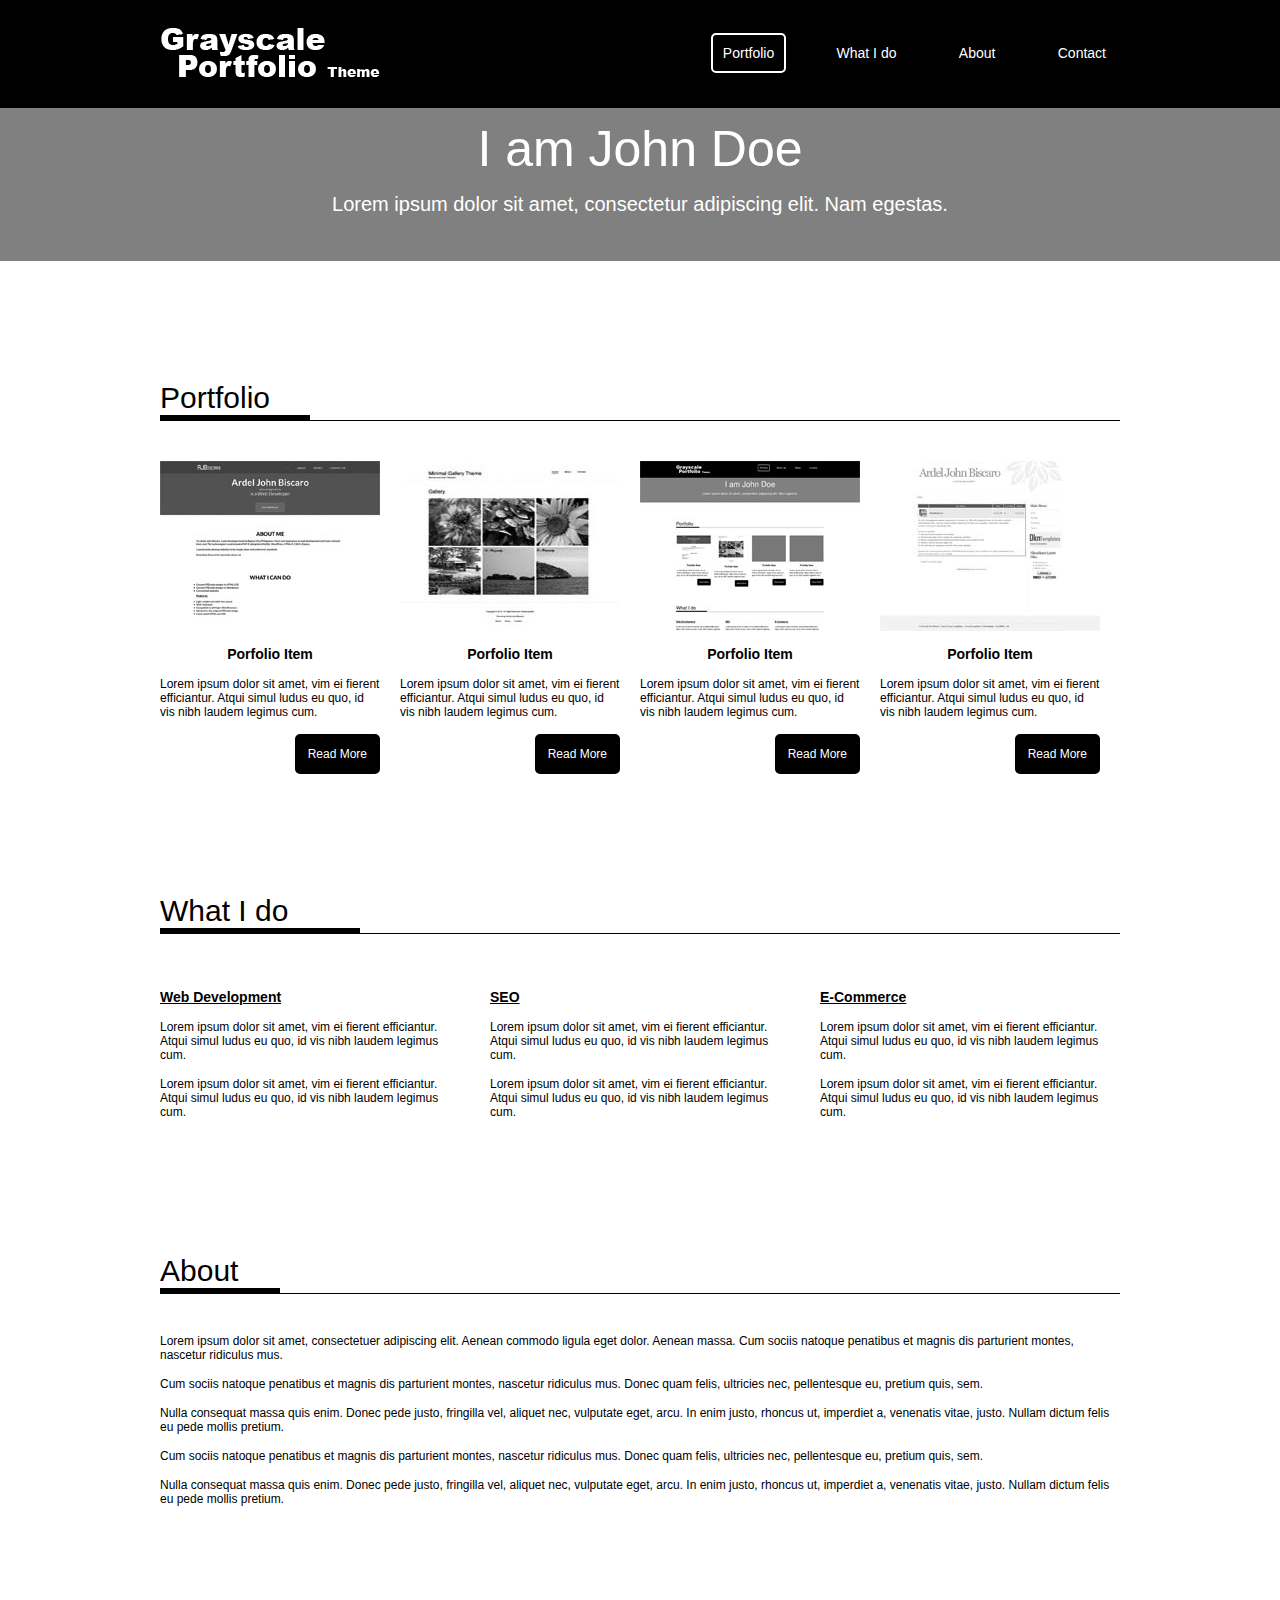
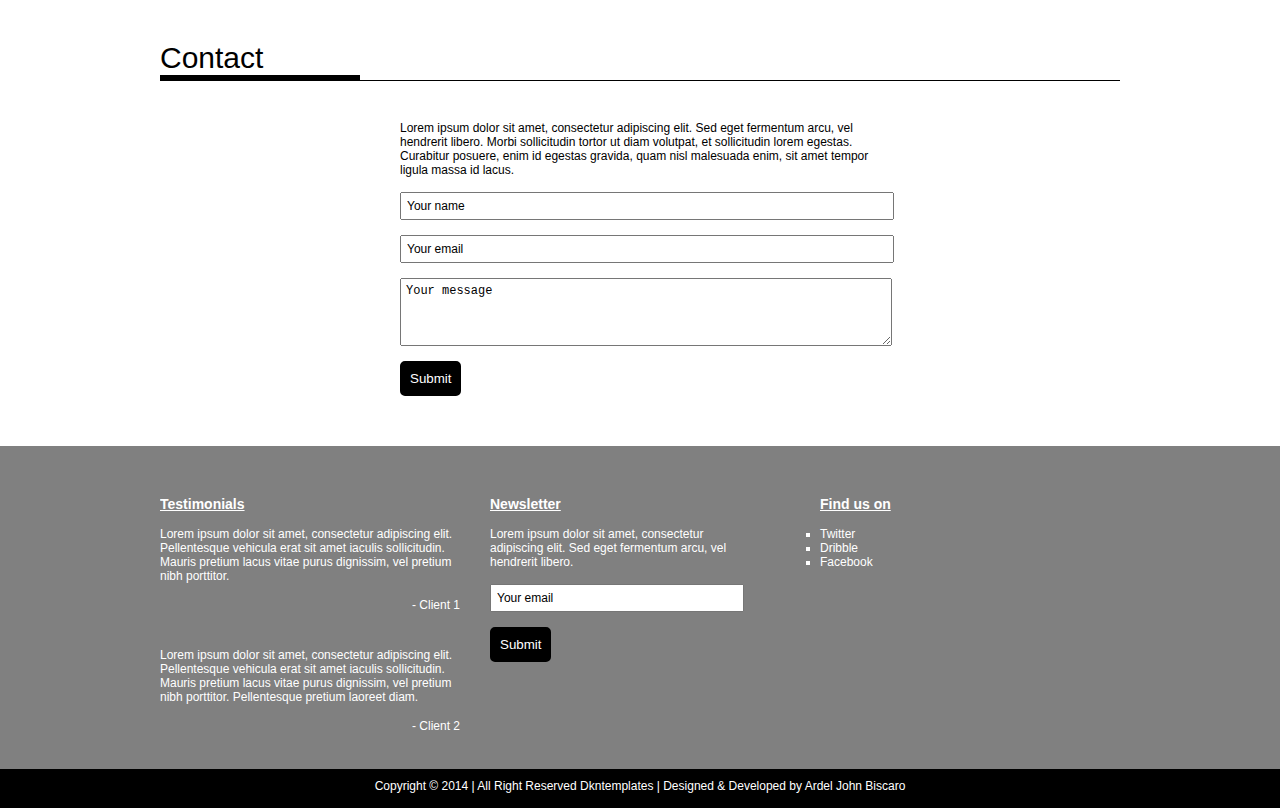
<file: index.html>
<!DOCTYPE html>
<!--[if IE 7]><html class="ie ie7" lang="en"><![endif]-->
<!--[if IE 8]><html class="ie ie8" lang="en"><![endif]-->
<!--[if !(IE 7) | !(IE 8)]><!--><html lang="en"><!--<![endif]-->
<head>
    <meta http-equiv="Content-Type" content="text/html; charset=UTF-8" />
    <meta name="description" content="Project Description" />
    <meta name="keywords" content="Project Keywords" />
    <meta name="viewport" content="width=device-width, initial-scale=1, maximum-scale=1">
    <title>Grayscale Portfolio Theme</title>	
    <link href="css/style.css" rel="stylesheet" type="text/css" />		
    <link href="css/responsive.css" rel="stylesheet" type="text/css" />			
 	<!--[if IE]><script src="http://html5shiv.googlecode.com/svn/trunk/html5.js"></script><![endif]-->
	<script src="http://ajax.googleapis.com/ajax/libs/jquery/1.10.2/jquery.min.js" type="text/javascript"></script>
	<script type="text/javascript" charset="utf-8" src="js/jquery.scrollTo.js"></script>
	<script type="text/javascript" charset="utf-8" src="js/jquery.nav.js"></script>
</head>

<body>
	
	<header id="masthead">
		<div class="container">
			<a href="index.html" class="logo">
				<img src="images/logo.png">
			</a>
			<nav class="top-nav">
				<a href="#" class="toggle"><img src="images/btn-utility-menu.png" alt="Menu" /></a>
				<ul id="navigation">
					<li class="current"><a href="#portfolio">Portfolio</a></li>
					<li><a href="#service">What I do</a></li>
					<li><a href="#about">About</a></li>
					<li class="last"><a href="#contact">Contact</a></li>
				</ul>
			</nav>
		</div>
	</header><!-- end #masthead -->

	<div id="main-content" class="clearfix">

		<section id="banner" class="section-space">
			<div class="container">
				<h1 class="txt-center">I am John Doe</h1>
				<p class="txt-center">Lorem ipsum dolor sit amet, consectetur adipiscing elit. Nam egestas.</p>			
			</div>
		</section>
		
		<section id="portfolio" class="clearfix section-space">
			<div class="container">
				<h2>Portfolio</h2>
				<div class="sect-line"></div>
				<div class="col-4 porfolio-box">
					<div class="portfolio-inner">
						<img src="images/portfolio-1.jpg" alt="">
						<h3 class="txt-center"><strong>Porfolio Item</strong></h3>
						<p>Lorem ipsum dolor sit amet, vim ei fierent efficiantur. Atqui simul ludus eu quo, id vis nibh laudem legimus cum.</p>
						<a href="portfolio-1.html">Read More</a>				
					</div>
				</div>
				<div class="col-4 porfolio-box">
					<div class="portfolio-inner">
						<img src="images/portfolio-2.jpg" alt="">
						<h3 class="txt-center"><strong>Porfolio Item</strong></h3>
						<p>Lorem ipsum dolor sit amet, vim ei fierent efficiantur. Atqui simul ludus eu quo, id vis nibh laudem legimus cum.</p>
						<a href="portfolio-2.html">Read More</a>							
					</div>
				</div>
				<div class="col-4 porfolio-box">
					<div class="portfolio-inner">
						<img src="images/portfolio-3.jpg" alt="">
						<h3 class="txt-center"><strong>Porfolio Item</strong></h3>
						<p>Lorem ipsum dolor sit amet, vim ei fierent efficiantur. Atqui simul ludus eu quo, id vis nibh laudem legimus cum.</p>
						<a href="portfolio-3.html">Read More</a>
					</div>
				</div>
				<div class="col-4 porfolio-box">
					<div class="portfolio-inner last">
						<img src="images/portfolio-4.jpg" alt="">
						<h3 class="txt-center"><strong>Porfolio Item</strong></h3>
						<p>Lorem ipsum dolor sit amet, vim ei fierent efficiantur. Atqui simul ludus eu quo, id vis nibh laudem legimus cum.</p>
						<a href="portfolio-4.html">Read More</a>				
					</div>
				</div>
			</div>
		</section>
		
		<section id="service" class="clearfix section-space">
			<div class="container">
				<h2>What I do</h2>
				<div class="sect-line"></div>
				
				<div class="col-3">
					<h3><strong>Web Development</strong></h3>
					<p>Lorem ipsum dolor sit amet, vim ei fierent efficiantur. Atqui simul ludus eu quo, id vis nibh laudem legimus cum.</p>
					<p>Lorem ipsum dolor sit amet, vim ei fierent efficiantur. Atqui simul ludus eu quo, id vis nibh laudem legimus cum.</p>
					</div>
				<div class="col-3">
					<h3><strong>SEO</strong></h3>
					<p>Lorem ipsum dolor sit amet, vim ei fierent efficiantur. Atqui simul ludus eu quo, id vis nibh laudem legimus cum.</p>
					<p>Lorem ipsum dolor sit amet, vim ei fierent efficiantur. Atqui simul ludus eu quo, id vis nibh laudem legimus cum.</p>
				</div>
				<div class="col-3 last">
					<h3><strong>E-Commerce</strong></h3>
					<p>Lorem ipsum dolor sit amet, vim ei fierent efficiantur. Atqui simul ludus eu quo, id vis nibh laudem legimus cum.</p>
					<p>Lorem ipsum dolor sit amet, vim ei fierent efficiantur. Atqui simul ludus eu quo, id vis nibh laudem legimus cum.</p>
				</div>
			</div>
		</section>
		
		<section id="about" class="clearfix section-space">
			<div class="container">
				<h2>About</h2>
				<div class="sect-line"></div>
				<p>Lorem ipsum dolor sit amet, consectetuer adipiscing elit. Aenean commodo ligula eget dolor. Aenean massa. Cum sociis natoque penatibus et magnis dis parturient montes, nascetur ridiculus mus.</p>
				<p>Cum sociis natoque penatibus et magnis dis parturient montes, nascetur ridiculus mus. Donec quam felis, ultricies nec, pellentesque eu, pretium quis, sem.</p>
				<p>Nulla consequat massa quis enim. Donec pede justo, fringilla vel, aliquet nec, vulputate eget, arcu. In enim justo, rhoncus ut, imperdiet a, venenatis vitae, justo. Nullam dictum felis eu pede mollis pretium.</p>
				<p>Cum sociis natoque penatibus et magnis dis parturient montes, nascetur ridiculus mus. Donec quam felis, ultricies nec, pellentesque eu, pretium quis, sem.</p>
				<p>Nulla consequat massa quis enim. Donec pede justo, fringilla vel, aliquet nec, vulputate eget, arcu. In enim justo, rhoncus ut, imperdiet a, venenatis vitae, justo. Nullam dictum felis eu pede mollis pretium.</p>
			</div>
		</section>
		
		<section id="contact" class="clearfix section-space">
			<div class="container">
				<h2>Contact</h2>
				<div class="sect-line"></div>
				<form class="form" action="#" method="post">
					<p>Lorem ipsum dolor sit amet, consectetur adipiscing elit. Sed eget fermentum arcu, vel hendrerit libero. Morbi sollicitudin tortor ut diam volutpat, et sollicitudin lorem egestas. Curabitur posuere, enim id egestas gravida, quam nisl malesuada enim, sit amet tempor ligula massa id lacus.</p>
					<p><input type="text" id="name" value="Your name" /></p>
					<p><input type="text" id="email" value="Your email" /></p>
					<p><textarea class="contact-msg" rows="4" cols="40">Your message</textarea></p>
					<input type="submit" value="Submit" />
				</form>
			</div>
		</section>
		
		<section id="widgets" class="clearfix">
			<div class="container">
				<div class="col-3">
					<h3><strong>Testimonials</strong></h3>
					<div class="testimonial">
						<p>Lorem ipsum dolor sit amet, consectetur adipiscing elit. Pellentesque vehicula erat sit amet iaculis sollicitudin. Mauris pretium lacus vitae purus dignissim, vel pretium nibh porttitor. </p>
						<p class="client">- Client 1</p>
					</div>
					<div class="testimonial">
						<p>Lorem ipsum dolor sit amet, consectetur adipiscing elit. Pellentesque vehicula erat sit amet iaculis sollicitudin. Mauris pretium lacus vitae purus dignissim, vel pretium nibh porttitor. Pellentesque pretium laoreet diam. </p>
						<p class="client">- Client 2</p>
					</div>
				</div>
				<div class="col-3">
					<h3><strong>Newsletter</strong></h3>
					<form class="form" action="#" method="post">
						<p>Lorem ipsum dolor sit amet, consectetur adipiscing elit. Sed eget fermentum arcu, vel hendrerit libero.</p>
						<p><input type="text" id="email" value="Your email" /></p>
						<input type="submit" value="Submit" />
					</form>
				</div>
				<div class="col-3 last">
					<h3><strong>Find us on</strong></h3>
					<ul>
						<li><a href="#">Twitter</a></li>
						<li><a href="#">Dribble</a></li>
						<li><a href="#">Facebook</a></li>
					</ul>
				</div>

			</div>
		</section>
		
	</div><!-- end #main-content -->

	<footer id="mastfoot" class="clearfix">
		<div class="container">
			<p class="copyright txt-center">Copyright &copy; 2014 | All Right Reserved <a href="http://dkntemplates.com" target="_blank">Dkntemplates</a> | Designed & Developed by <a href="http://ajbiscaro.com">Ardel John Biscaro</a></p>
		</div>
	</footer>
	
	<script type="text/javascript">
		$(document).ready(function(){
		  $('#navigation').onePageNav({
			  currentClass: 'current',
			  scrollOffset: 0
		  });
		  $('.top-nav .toggle').click(function(){
			$('#navigation').slideToggle();
				return false;
		  });
		});
	</script>
	
</body>
</html>
</file>
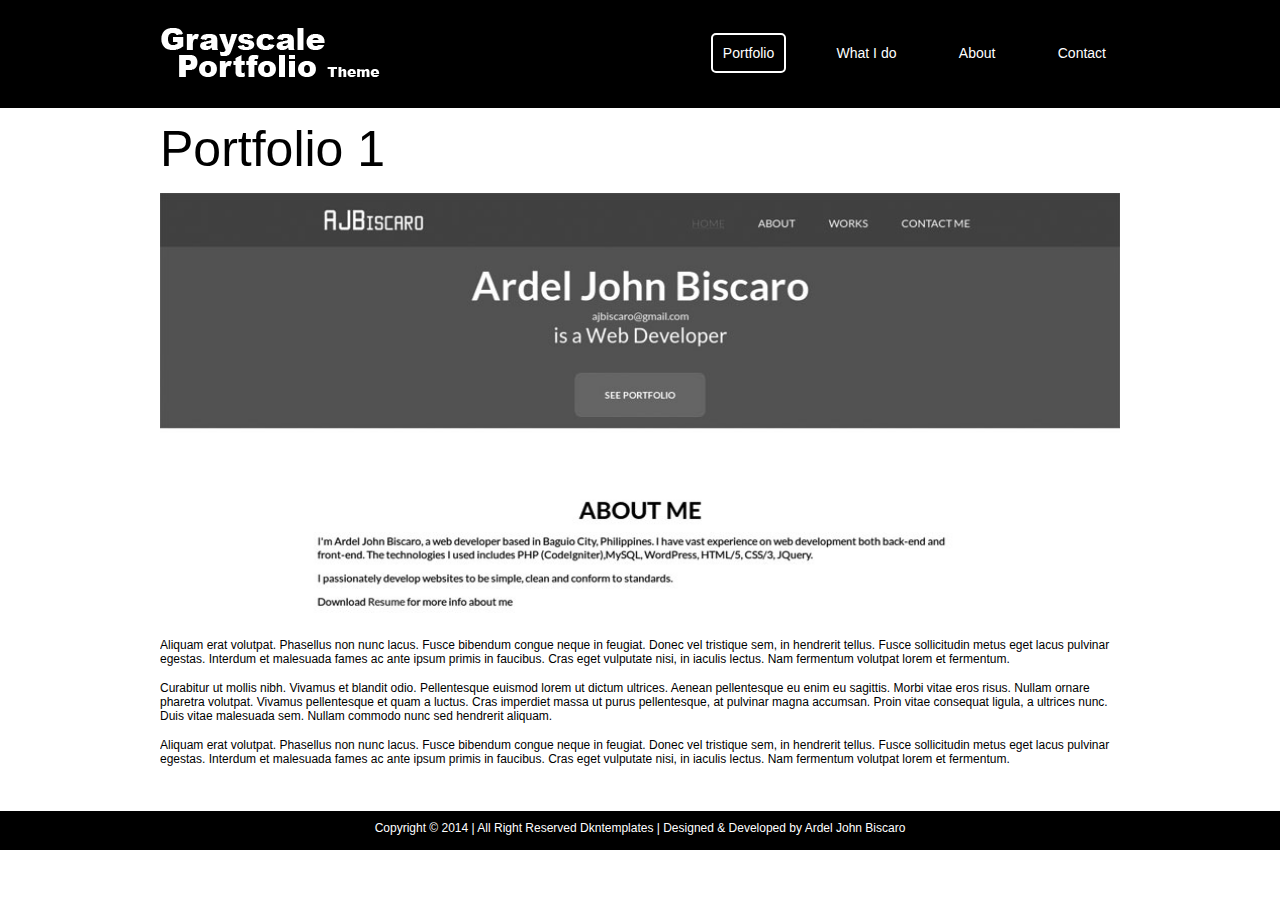
<file: portfolio-1.html>
<!DOCTYPE html>
<!--[if IE 7]><html class="ie ie7" lang="en"><![endif]-->
<!--[if IE 8]><html class="ie ie8" lang="en"><![endif]-->
<!--[if !(IE 7) | !(IE 8)]><!--><html lang="en"><!--<![endif]-->
<head>
    <meta http-equiv="Content-Type" content="text/html; charset=UTF-8" />
    <meta name="description" content="Project Description" />
    <meta name="keywords" content="Project Keywords" />
    <meta name="viewport" content="width=device-width, initial-scale=1, maximum-scale=1">
 	 <title>Grayscale Portfolio Theme</title>		
    <link href="css/style.css" rel="stylesheet" type="text/css" />	
	 <link href="css/responsive.css" rel="stylesheet" type="text/css" />
	 <script src="http://ajax.googleapis.com/ajax/libs/jquery/1.10.2/jquery.min.js" type="text/javascript"></script>
 	 <!--[if IE]><script src="http://html5shiv.googlecode.com/svn/trunk/html5.js"></script><![endif]-->
</head>

<body>
	
	<header id="masthead">
		<div class="container">
			<a href="index.html" class="logo">
				<img src="images/logo.png">
			</a>
			<nav class="top-nav">
				<a href="#" class="toggle"><img src="images/btn-utility-menu.png" alt="Menu" /></a>
				<ul id="navigation">
					<li class="current"><a href="index.html#portfolio">Portfolio</a></li>
					<li><a href="index.html#service">What I do</a></li>
					<li><a href="index.html#about">About</a></li>
					<li class="last"><a href="index.html#contact">Contact</a></li>
				</ul>
			</nav>
		</div>
	</header><!-- end #masthead -->

	<div id="main-content" class="clearfix section-space">
		<div class="port-page">		
			<div class="container">
				<h1>Portfolio 1</h1>
				<p><img src="images/portfolio-1-solo.jpg" alt=""></p>	
				<p>Aliquam erat volutpat. Phasellus non nunc lacus. Fusce bibendum congue neque in feugiat. Donec vel tristique sem, in hendrerit tellus. Fusce sollicitudin metus eget lacus pulvinar egestas. Interdum et malesuada fames ac ante ipsum primis in faucibus. Cras eget vulputate nisi, in iaculis lectus. Nam fermentum volutpat lorem et fermentum. </p>
				<p>Curabitur ut mollis nibh. Vivamus et blandit odio. Pellentesque euismod lorem ut dictum ultrices. Aenean pellentesque eu enim eu sagittis. Morbi vitae eros risus. Nullam ornare pharetra volutpat. Vivamus pellentesque et quam a luctus. Cras imperdiet massa ut purus pellentesque, at pulvinar magna accumsan. Proin vitae consequat ligula, a ultrices nunc. Duis vitae malesuada sem. Nullam commodo nunc sed hendrerit aliquam. </p>
				<p> Aliquam erat volutpat. Phasellus non nunc lacus. Fusce bibendum congue neque in feugiat. Donec vel tristique sem, in hendrerit tellus. Fusce sollicitudin metus eget lacus pulvinar egestas. Interdum et malesuada fames ac ante ipsum primis in faucibus. Cras eget vulputate nisi, in iaculis lectus. Nam fermentum volutpat lorem et fermentum. </p>			
			</div>		
		</div>		
	</div><!-- end #main-content -->

	<footer id="mastfoot" class="clearfix">
		<div class="container">
			<p class="copyright txt-center">Copyright &copy; 2014 | All Right Reserved <a href="http://dkntemplates.com" target="_blank">Dkntemplates</a> | Designed & Developed by <a href="http://ajbiscaro.com">Ardel John Biscaro</a></p>
		</div>
	</footer>
	
	<script type="text/javascript">
		$(document).ready(function(){
		  $('.top-nav .toggle').click(function(){
			$('#navigation').slideToggle();
				return false;
		  });
		});
	</script>

</body>
</html>
</file>
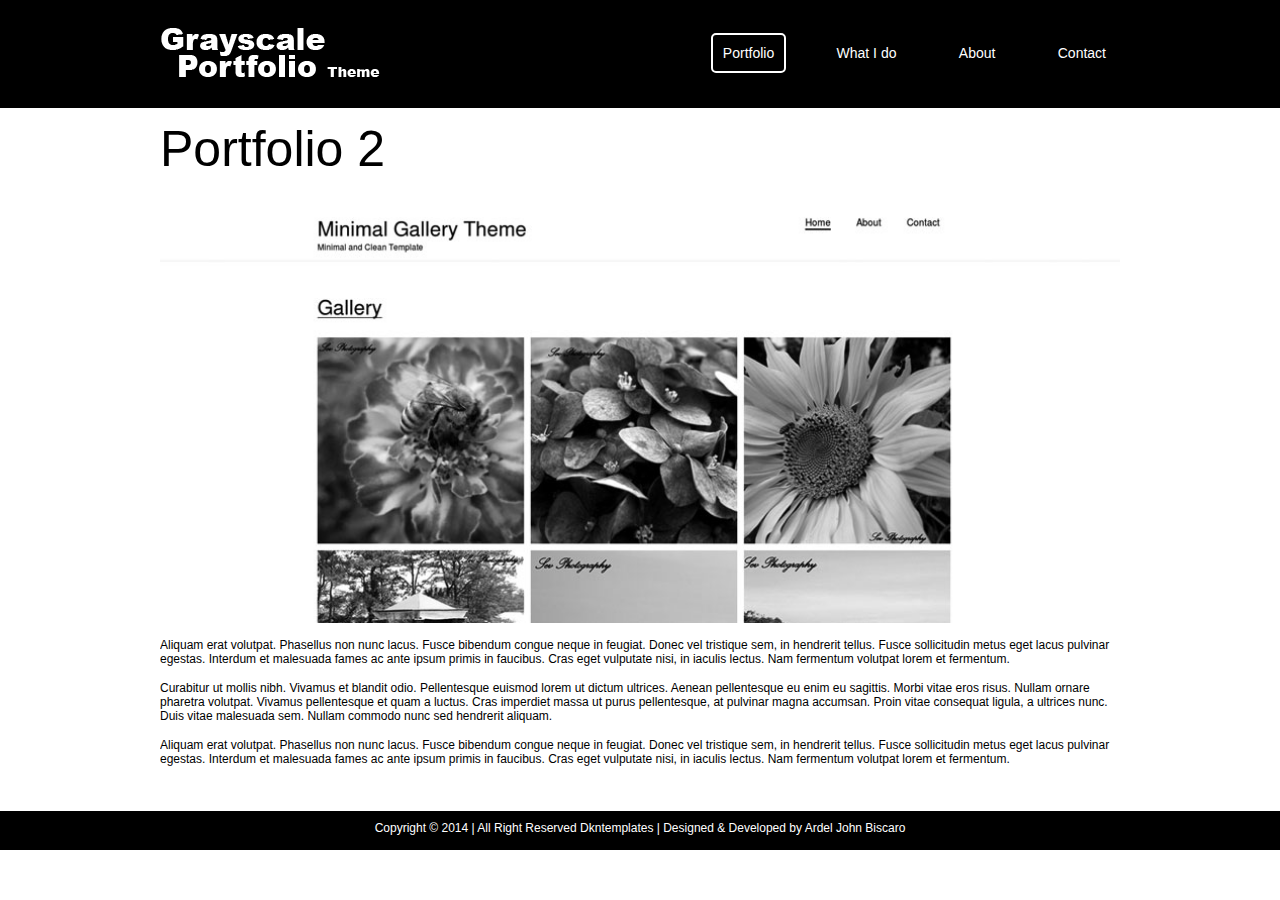
<file: portfolio-2.html>
<!DOCTYPE html>
<!--[if IE 7]><html class="ie ie7" lang="en"><![endif]-->
<!--[if IE 8]><html class="ie ie8" lang="en"><![endif]-->
<!--[if !(IE 7) | !(IE 8)]><!--><html lang="en"><!--<![endif]-->
<head>
    <meta http-equiv="Content-Type" content="text/html; charset=UTF-8" />
    <meta name="description" content="Project Description" />
    <meta name="keywords" content="Project Keywords" />
    <meta name="viewport" content="width=device-width, initial-scale=1, maximum-scale=1">   
    <title>Grayscale Portfolio Theme</title>	
    <link href="css/style.css" rel="stylesheet" type="text/css" />		
	 <link href="css/responsive.css" rel="stylesheet" type="text/css" />
 	 <script src="http://ajax.googleapis.com/ajax/libs/jquery/1.10.2/jquery.min.js" type="text/javascript"></script>
 	 <!--[if IE]><script src="http://html5shiv.googlecode.com/svn/trunk/html5.js"></script><![endif]-->
</head>

<body>
	
	<header id="masthead">
		<div class="container">
			<a href="index.html" class="logo">
				<img src="images/logo.png">
			</a>
			<nav class="top-nav">
				<a href="#" class="toggle"><img src="images/btn-utility-menu.png" alt="Menu" /></a>
				<ul id="navigation">
					<li class="current"><a href="index.html#portfolio">Portfolio</a></li>
					<li><a href="index.html#service">What I do</a></li>
					<li><a href="index.html#about">About</a></li>
					<li class="last"><a href="index.html#contact">Contact</a></li>
				</ul>
			</nav>
		</div>
	</header><!-- end #masthead -->

	<div id="main-content" class="clearfix section-space">
		<div class="port-page">		
			<div class="container">
				<h1>Portfolio 2</h1>
				<p><img src="images/portfolio-2-solo.jpg" alt=""></p>	
				<p>Aliquam erat volutpat. Phasellus non nunc lacus. Fusce bibendum congue neque in feugiat. Donec vel tristique sem, in hendrerit tellus. Fusce sollicitudin metus eget lacus pulvinar egestas. Interdum et malesuada fames ac ante ipsum primis in faucibus. Cras eget vulputate nisi, in iaculis lectus. Nam fermentum volutpat lorem et fermentum. </p>
				<p>Curabitur ut mollis nibh. Vivamus et blandit odio. Pellentesque euismod lorem ut dictum ultrices. Aenean pellentesque eu enim eu sagittis. Morbi vitae eros risus. Nullam ornare pharetra volutpat. Vivamus pellentesque et quam a luctus. Cras imperdiet massa ut purus pellentesque, at pulvinar magna accumsan. Proin vitae consequat ligula, a ultrices nunc. Duis vitae malesuada sem. Nullam commodo nunc sed hendrerit aliquam. </p>
				<p> Aliquam erat volutpat. Phasellus non nunc lacus. Fusce bibendum congue neque in feugiat. Donec vel tristique sem, in hendrerit tellus. Fusce sollicitudin metus eget lacus pulvinar egestas. Interdum et malesuada fames ac ante ipsum primis in faucibus. Cras eget vulputate nisi, in iaculis lectus. Nam fermentum volutpat lorem et fermentum. </p>			
			</div>		
		</div>		
	</div><!-- end #main-content -->

	<footer id="mastfoot" class="clearfix">
		<div class="container">
			<p class="copyright txt-center">Copyright &copy; 2014 | All Right Reserved <a href="http://dkntemplates.com" target="_blank">Dkntemplates</a> | Designed & Developed by <a href="http://ajbiscaro.com">Ardel John Biscaro</a></p>
		</div>
	</footer>
	
	<script type="text/javascript">
		$(document).ready(function(){
		  $('.top-nav .toggle').click(function(){
			$('#navigation').slideToggle();
				return false;
		  });
		});
	</script>
</body>
</html>
</file>
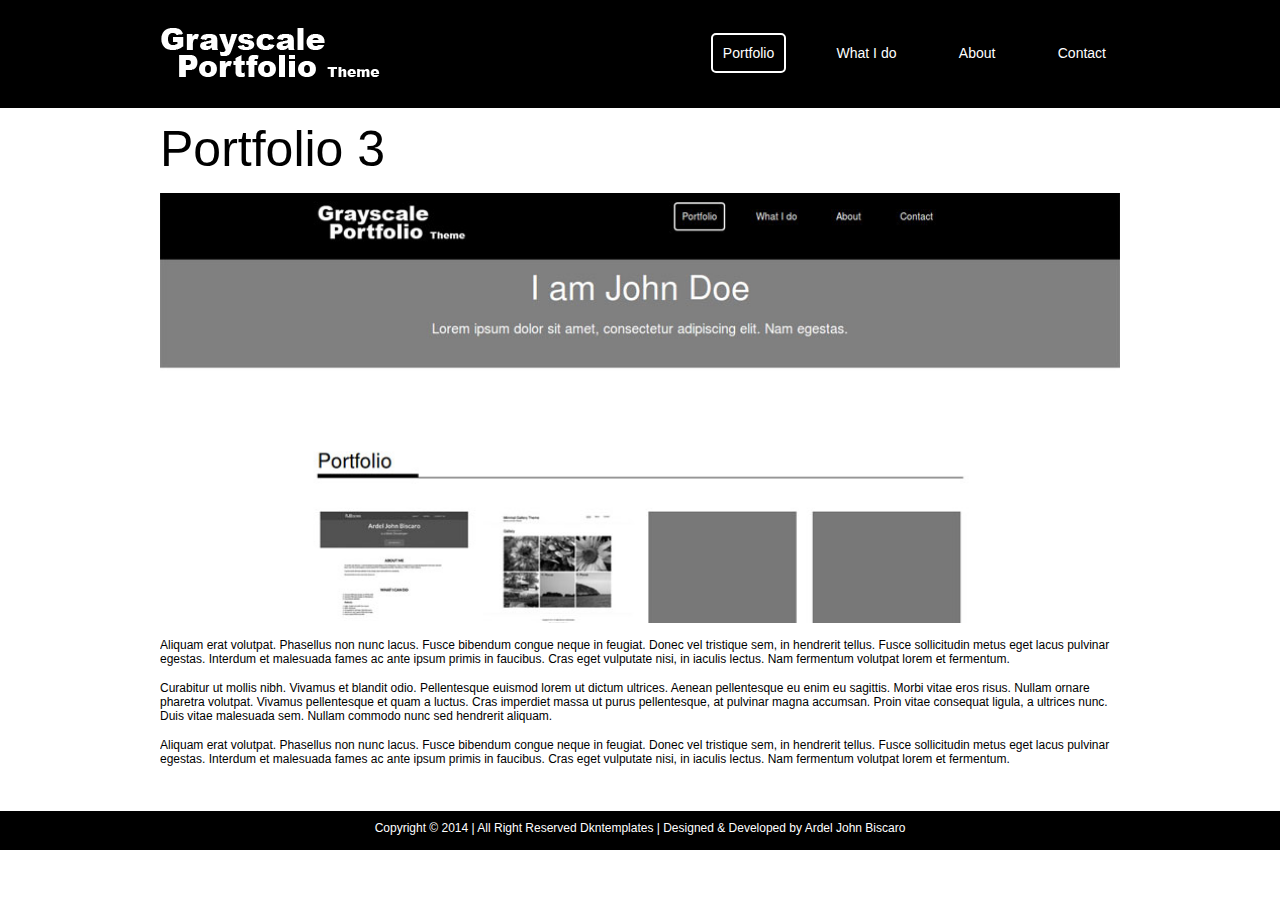
<file: portfolio-3.html>
<!DOCTYPE html>
<!--[if IE 7]><html class="ie ie7" lang="en"><![endif]-->
<!--[if IE 8]><html class="ie ie8" lang="en"><![endif]-->
<!--[if !(IE 7) | !(IE 8)]><!--><html lang="en"><!--<![endif]-->
<head>
    <meta http-equiv="Content-Type" content="text/html; charset=UTF-8" />
    <meta name="description" content="Project Description" />
    <meta name="keywords" content="Project Keywords" />
	 <meta name="viewport" content="width=device-width, initial-scale=1, maximum-scale=1">
    <title>Grayscale Portfolio Theme</title>		
    <link href="css/style.css" rel="stylesheet" type="text/css" />		
	 <link href="css/responsive.css" rel="stylesheet" type="text/css" />
	 <script src="http://ajax.googleapis.com/ajax/libs/jquery/1.10.2/jquery.min.js" type="text/javascript"></script>
 	 <!--[if IE]><script src="http://html5shiv.googlecode.com/svn/trunk/html5.js"></script><![endif]-->
</head>

<body>
	
	<header id="masthead">
		<div class="container">
			<a href="index.html" class="logo">
				<img src="images/logo.png">
			</a>
			<nav class="top-nav">
				<a href="#" class="toggle"><img src="images/btn-utility-menu.png" alt="Menu" /></a>
				<ul id="navigation">
					<li class="current"><a href="index.html#portfolio">Portfolio</a></li>
					<li><a href="index.html#service">What I do</a></li>
					<li><a href="index.html#about">About</a></li>
					<li class="last"><a href="index.html#contact">Contact</a></li>
				</ul>
			</nav>
		</div>
	</header><!-- end #masthead -->

	<div id="main-content" class="clearfix section-space">
		<div class="port-page">		
			<div class="container">
				<h1>Portfolio 3</h1>
				<p><img src="images/portfolio-3-solo.jpg" alt=""></p>	
				<p>Aliquam erat volutpat. Phasellus non nunc lacus. Fusce bibendum congue neque in feugiat. Donec vel tristique sem, in hendrerit tellus. Fusce sollicitudin metus eget lacus pulvinar egestas. Interdum et malesuada fames ac ante ipsum primis in faucibus. Cras eget vulputate nisi, in iaculis lectus. Nam fermentum volutpat lorem et fermentum. </p>
				<p>Curabitur ut mollis nibh. Vivamus et blandit odio. Pellentesque euismod lorem ut dictum ultrices. Aenean pellentesque eu enim eu sagittis. Morbi vitae eros risus. Nullam ornare pharetra volutpat. Vivamus pellentesque et quam a luctus. Cras imperdiet massa ut purus pellentesque, at pulvinar magna accumsan. Proin vitae consequat ligula, a ultrices nunc. Duis vitae malesuada sem. Nullam commodo nunc sed hendrerit aliquam. </p>
				<p> Aliquam erat volutpat. Phasellus non nunc lacus. Fusce bibendum congue neque in feugiat. Donec vel tristique sem, in hendrerit tellus. Fusce sollicitudin metus eget lacus pulvinar egestas. Interdum et malesuada fames ac ante ipsum primis in faucibus. Cras eget vulputate nisi, in iaculis lectus. Nam fermentum volutpat lorem et fermentum. </p>			
			</div>		
		</div>		
	</div><!-- end #main-content -->

	<footer id="mastfoot" class="clearfix">
		<div class="container">
			<p class="copyright txt-center">Copyright &copy; 2014 | All Right Reserved <a href="http://dkntemplates.com" target="_blank">Dkntemplates</a> | Designed & Developed by <a href="http://ajbiscaro.com">Ardel John Biscaro</a></p>
		</div>
	</footer>
	
	<script type="text/javascript">
		$(document).ready(function(){
		  $('.top-nav .toggle').click(function(){
			$('#navigation').slideToggle();
				return false;
		  });
		});
	</script>
</body>
</html>
</file>
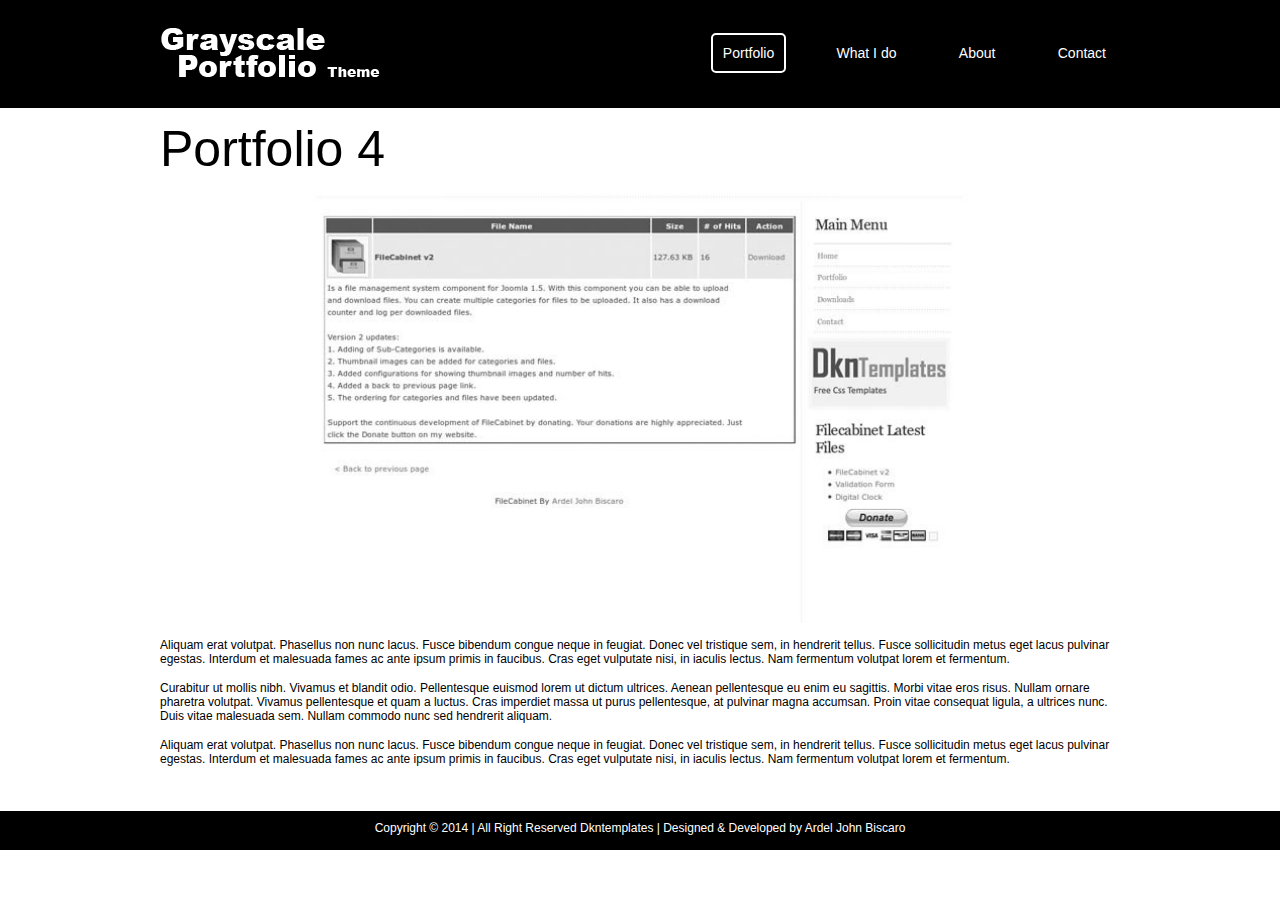
<file: portfolio-4.html>
<!DOCTYPE html>
<!--[if IE 7]><html class="ie ie7" lang="en"><![endif]-->
<!--[if IE 8]><html class="ie ie8" lang="en"><![endif]-->
<!--[if !(IE 7) | !(IE 8)]><!--><html lang="en"><!--<![endif]-->
<head>
    <meta http-equiv="Content-Type" content="text/html; charset=UTF-8" />
    <meta name="description" content="Project Description" />
    <meta name="keywords" content="Project Keywords" />
    <meta name="viewport" content="width=device-width, initial-scale=1, maximum-scale=1">
    <title>Grayscale Portfolio Theme</title>	
    <link href="css/style.css" rel="stylesheet" type="text/css" />		
	 <link href="css/responsive.css" rel="stylesheet" type="text/css" />
 	 <script src="http://ajax.googleapis.com/ajax/libs/jquery/1.10.2/jquery.min.js" type="text/javascript"></script>
 	 <!--[if IE]><script src="http://html5shiv.googlecode.com/svn/trunk/html5.js"></script><![endif]-->
</head>

<body>
	
	<header id="masthead">
		<div class="container">
			<a href="index.html" class="logo">
				<img src="images/logo.png">
			</a>
			<nav class="top-nav">
				<a href="#" class="toggle"><img src="images/btn-utility-menu.png" alt="Menu" /></a>
				<ul id="navigation">
					<li class="current"><a href="index.html#portfolio">Portfolio</a></li>
					<li><a href="index.html#service">What I do</a></li>
					<li><a href="index.html#about">About</a></li>
					<li class="last"><a href="index.html#contact">Contact</a></li>
				</ul>
			</nav>
		</div>
	</header><!-- end #masthead -->

	<div id="main-content" class="clearfix section-space">
		<div class="port-page">		
			<div class="container">
				<h1>Portfolio 4</h1>
				<p><img src="images/portfolio-4-solo.jpg" alt=""></p>	
				<p>Aliquam erat volutpat. Phasellus non nunc lacus. Fusce bibendum congue neque in feugiat. Donec vel tristique sem, in hendrerit tellus. Fusce sollicitudin metus eget lacus pulvinar egestas. Interdum et malesuada fames ac ante ipsum primis in faucibus. Cras eget vulputate nisi, in iaculis lectus. Nam fermentum volutpat lorem et fermentum. </p>
				<p>Curabitur ut mollis nibh. Vivamus et blandit odio. Pellentesque euismod lorem ut dictum ultrices. Aenean pellentesque eu enim eu sagittis. Morbi vitae eros risus. Nullam ornare pharetra volutpat. Vivamus pellentesque et quam a luctus. Cras imperdiet massa ut purus pellentesque, at pulvinar magna accumsan. Proin vitae consequat ligula, a ultrices nunc. Duis vitae malesuada sem. Nullam commodo nunc sed hendrerit aliquam. </p>
				<p> Aliquam erat volutpat. Phasellus non nunc lacus. Fusce bibendum congue neque in feugiat. Donec vel tristique sem, in hendrerit tellus. Fusce sollicitudin metus eget lacus pulvinar egestas. Interdum et malesuada fames ac ante ipsum primis in faucibus. Cras eget vulputate nisi, in iaculis lectus. Nam fermentum volutpat lorem et fermentum. </p>			
			</div>		
		</div>		
	</div><!-- end #main-content -->

	<footer id="mastfoot" class="clearfix">
		<div class="container">
			<p class="copyright txt-center">Copyright &copy; 2014 | All Right Reserved <a href="http://dkntemplates.com" target="_blank">Dkntemplates</a> | Designed & Developed by <a href="http://ajbiscaro.com">Ardel John Biscaro</a></p>
		</div>
	</footer>
	
	<script type="text/javascript">
		$(document).ready(function(){
		  $('.top-nav .toggle').click(function(){
			$('#navigation').slideToggle();
				return false;
		  });
		});
	</script>
</body>
</html>
</file>
<file: css/responsive.css>
/*----Media Queries-----*/
@media only screen and (max-width: 980px) {
	.container{ 
		width: 80%; 
	}
	#portfolio .col-4 {
		width: 22%;
	}
	.col-3 {
		margin-right: 40px;
		width: 200px;
	}
	
}

@media only screen and (max-width: 800px) {
	.container{ 
		width: 85%; 
	}
	.top-nav ul li {
		margin-right: 10px;
	}
	.col-3 {
		margin-right: 20px;
		width: 200px;
	}
}

@media only screen and (max-width: 768px) {
	.container{ 
		width: 90%; 
	}
	.top-nav ul li {
		margin-right: 15px;
	}
	.col-3 {
		margin-right: 20px;
		width: 200px;
	}
}

@media only screen and (max-width: 640px) {
	.container{ 
		width: 95%; 
	}
	.top-nav {
		float: none;
	}
	.top-nav ul {
		background: #808080;
		clear: both;
		display: none;
		width: 100%;
	}
	.top-nav .toggle {
		border: 2px solid #000;
		border-radius: 5px;
		display: block;
		float: right;
		height: 45px;
		width: 50px;
	}
	.top-nav a.toggle:hover {
		border-color: #fff;
	}
	.top-nav ul  li {
		display: block;
		width: 100%;
	}
	.top-nav ul li a {
		border: 0px none;
		border-bottom: 1px solid #eee;
		border-radius: 0px;
			-moz-border-radius: 0px;
			-webkit-border-radius: 0px;
		display: block;
		font-size: 16px;
		margin: 0px;
		padding: 10px;
	}
	.top-nav ul li.last a {
		border: 0px none;
	}
	.top-nav ul  li a:hover,
	.top-nav ul li.current a {
		color: #000;
	}
	#banner {
		padding-top: 150px;
	}
	.col-3 {
		margin-right: 25px;
		width: 180px;
	}
	#portfolio .col-4 {
		padding-left: 4px;
		width: 21%;
	}
}

@media only screen and (max-width: 480px) {
	.col-3 {
		margin: 0px 20px 30px 0px;
		padding: 0px;
		width: 300px;
	}
	#portfolio .col-4 {
		padding-bottom: 80px;
		width: 40%;
	}
}

@media only screen and (max-width: 360px) {
	h1 {
		font-size: 45px;
	}
}
</file>
<file: css/style.css>
/***
Theme Name: Grayscale Portfolio Theme
Author: Ardel John S. Biscaro  
Description: Main CSS
Version: 1 
***/

/*** Reset ***/
html,body,div,span,applet,object,iframe,h1,h2,h3,h4,h5,h6,p,blockquote,pre,a,abbr,acronym,address,big,cite,code,del,dfn,em,font,img,ins,kbd,q,s,samp,small,strike,strong,sub,sup,tt,var,b,u,i,center,dl,dt,dd,ol,ul,li,fieldset,form,label,legend,table,caption,tbody,tfoot,thead,tr,th,td { background: transparent; border: 0; font-size: 100%; margin: 0; outline: 0; padding: 0; vertical-align: baseline; }
ol,ul { list-style: none; }
blockquote,q { quotes: none; }
blockquote:before,blockquote:after,q:before,q:after { content: ''; content: none; }
:focus { outline: 0; }
img { vertical-align: bottom; }
ins { text-decoration: none; }
del { text-decoration: line-through; }
table { border-collapse: collapse; border-spacing: 0; }

/*** 
Clearfix 
***/
.clearfix:after { visibility: hidden; display: block; font-size: 0; content: "."; clear: both; height: 0; }
.clear { clear: both; }

/*** 
Positioning and Alignment 
***/
.fl { float: left; }
.fr { float: right; }
.txt-left { text-align: left; }
.txt-right { text-align: right; }
.txt-center { text-align: center; }

/*** 
General Settings 
***/
body { background: #fff; color: #000; font-family: Helvetica, Arial, sans-serif; font-size: 12px; }
h1,h2,h3,h4,h5,h6 { font-weight: normal; margin-bottom: 15px; }
p { margin: 0 0 15px 0; }
a { text-decoration: none; }
a:hover { text-decoration: underline; }
img { width: 100%; }
/***
Container
***/
.container {
	margin: 0 auto;
	overflow: hidden;
	width: 960px;
}

/***
Typography
***/

h1 {
	font-size: 50px;
}
h2 {
	border-bottom: 5px solid #000;
	font-size: 30px;
	margin: 0px;
}
h3 {
	font-size: 14px;
}

/***
Line format
***/
.sect-line {
	border-bottom: 1px solid #000;
	margin-bottom: 40px;
	width: 100%;
}

/***
Columns
***/

.col-3 {
	float: left;
	margin-right: 30px;
	width: 300px;
}

.col-3.last {
	margin-right: 0px;
}

.col-4 {
	float: left;
	margin-right: 20px;
	width: 220px;
}

.col-4.last {
	margin-right: 0px;
}

/***
Header
***/
#masthead {
	background: #000;
	padding: 25px 0px 25px 0px;
   display: block;
   position: fixed;
   top: 0;
   width: 100%;
   z-index: 9999;
}

.logo {
	float: left;
}

.top-nav {
	float: right;
	margin-top: 20px;
}
.top-nav ul li {
	display: inline;
	font-size: 14px;
	margin-right: 35px;
}
.top-nav ul li.last {
	margin-right: 2px;
}
.top-nav ul li a {
	border: 2px solid #000;
	border-radius: 5px;
			-moz-border-radius: 5px;
			-webkit-border-radius: 5px;
	color: #fff;
	padding: 10px;
	text-decoration: none;
}
.top-nav ul li a:hover, .top-nav li.current a  {
	border-color: #fff; 
}
.top-nav .toggle {
	display: none;
}

/***
Main Content
***/
#main-content {
}

.section-space {
	padding-top: 120px;
}

/***
Main Content - Banner
***/
#banner {
	background: #808080;
	padding-bottom: 30px;
}

#banner h1 {
	color: #fff;
}
#banner p {
	color: #fff;
	font-size: 20px;
}

/***
Main Content - Portfolio
***/
#portfolio {
	background: #fff;
}
#portfolio h2 {
	width: 150px;
}

#portfolio .portfolio-inner {
	display: block;
	float: left;
}
#portfolio h3 {
	margin-top: 15px;
}
#portfolio a {
	background: #000;
	border: 3px solid #000;
	border-radius: 5px;
			-moz-border-radius: 5px;
			-webkit-border-radius: 5px;
	color: #fff;
	float: right;
	padding: 10px;
	text-decoration: none;
}
#portfolio a:hover {
	border-color: #808080;
}

/***
Main Content - Service
***/
#service {
	background: #fff;
}
#service h2 {
	width: 200px;
}
#service h3 {
	margin-top: 15px;
	text-decoration: underline;
}

/***
Main Content - About
***/
#about {
	background: #fff;
}
#about h2 {
	width: 120px;
}

/***
Main Content - Contact
***/
#contact {
	background: #fff;
	padding-bottom: 50px;
}
#contact h2 {
	width: 200px;
}

#contact .form {
	margin: 0 auto;
	width: 50%;
}

#contact .form input[type="text"] {
	display: block;
	font-size: 12px;
	padding: 5px 5px 5px 5px;
	width: 100%;
}

#contact .form input[type="submit"] { 
	background: #000;
	border: 3px solid #000;
	border-radius: 5px;
			-moz-border-radius: 5px;
			-webkit-border-radius: 5px;
	color: #fff;
	cursor: pointer;
	float: left;
	font-weight: normal;
	padding: 7px;
}

#contact .form input[type="submit"]:hover {
	border-color: #808080;
}

#contact .contact-msg {
	display: block;
	font-size: 12px;
	padding: 5px 5px 5px 5px;
	width: 100%;
}

/***
Main Content - Widgets
***/
#widgets {
	background: #808080;
	padding-top: 50px;	
}

#widgets h3 {
	color: #fff;
	text-decoration: underline;
}

#widgets p {
	color: #fff;
}

#widgets ul li {
	color: #fff;
	list-style-type: square;
}

#widgets ul li a{
	color: #fff;
}

#widgets .form {
	width: 80%;
}

#widgets .form input[type="text"] {
	display: block;
	font-size: 12px;
	padding: 5px 5px 5px 5px;
	width: 100%;
}

#widgets .form input[type="submit"] { 
	background: #000;
	border: 3px solid #000;
	border-radius: 5px;
			-moz-border-radius: 5px;
			-webkit-border-radius: 5px;
	color: #fff;
	cursor: pointer;
	float: left;
	font-weight: normal;
	padding: 7px;
}

#widgets .form input[type="submit"]:hover {
	border-color: #fff;
}

#widgets .testimonial {
	color: #fff;
	padding-bottom: 50px;
}
#widgets .client {
	float: right;
}

/***
Footer
***/
#mastfoot {
	background: #000;
	padding-top: 10px;
}

#mastfoot .copyright, .copyright a {
	color: #fff;		
}

/***
Page Specific - Portfolio
***/
#main-content .port-page {
	padding-bottom: 30px;
}
</file>
